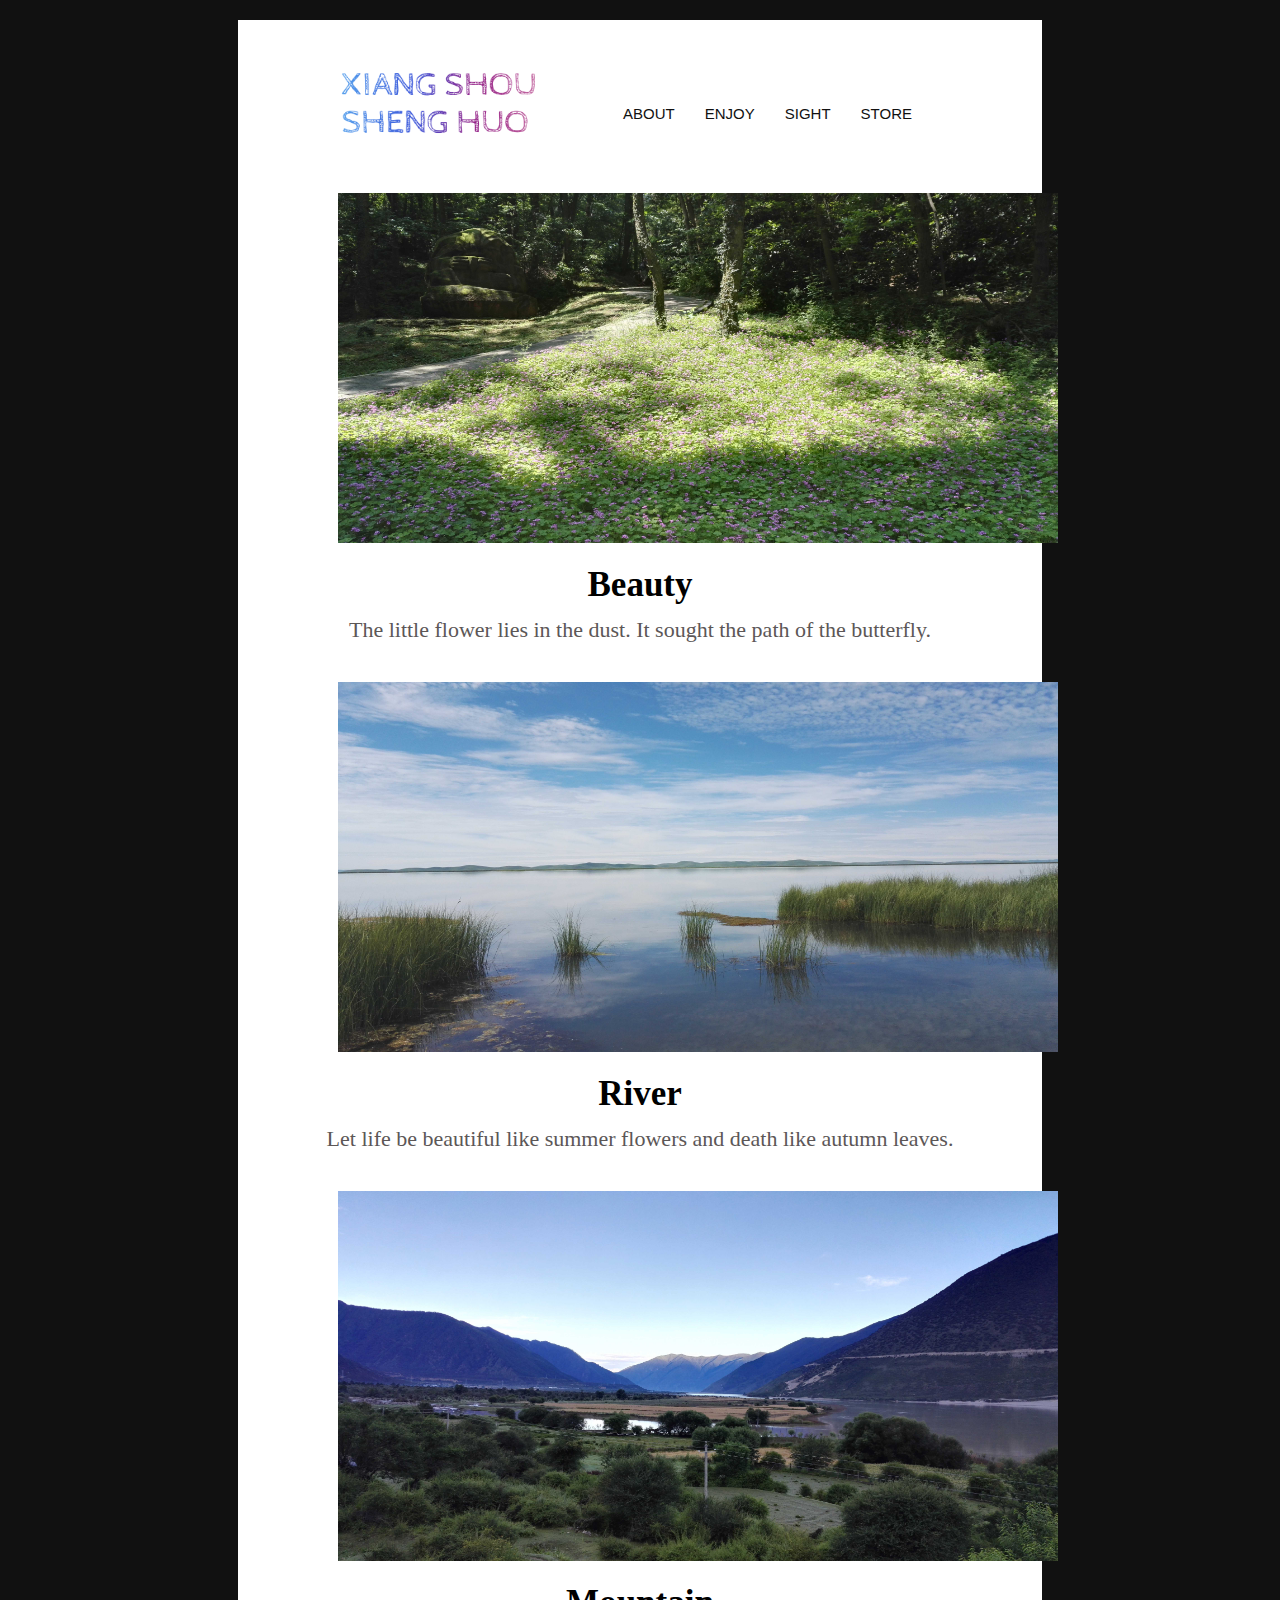
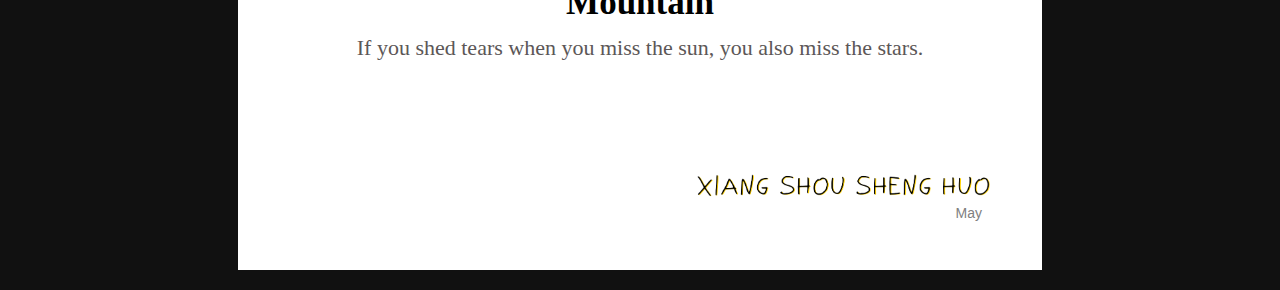
<file: index.html>
<!DOCTYPE html>
<html lang="en">
<head>
    <meta charset="UTF-8">
    <meta name="viewport" content="width=device-width, initial-scale=1.0">
    <meta http-equiv="X-UA-Compatible" content="ie=edge">
    <title>ABOUT</title>
    <link rel="stylesheet" href="css/layout.css">
</head>
<body>
    <div class="wrapper">
        <header>
            <a href="index.html"><img src="images/nav-pic01.png" alt="XIANGSHOUSHENGHUO" width="200px" height="65px" title="ABOUT"></a>
            <ol>
                <li><a href="index.html">ABOUT</a></li>
                <li><a href="enjoy.html">ENJOY</a></li>
                <li><a href="sight.html">SIGHT</a></li>
                <li><a href="store.html">STORE</a></li>
            </ol>
        </header>
        <section class="tuwen1">
            <img src="images/travel/fj10.jpg" alt="" width="720px" height="350px">
            <p class="bt">Beauty</p>
            <p class="wz">The little flower lies in the dust. It sought the path of the butterfly.</p>
            <img src="images/travel/fj11.jpg" alt="" width="720px" height="370px">
            <p class="bt">River</p>
            <p class="wz">Let life be beautiful like summer flowers and death like autumn leaves.</p>
            <img src="images/travel/fj08.jpg" alt="" width="720px" height="370px">
            <p class="bt">Mountain</p>
            <p class="wz">If you shed tears when you miss the sun, you also miss the stars.</p>
        </section>

        <footer>
            <img src="images/side01.png" alt="" width="300px" height="30px">
            <div class="footer-name">May</div>
        </footer>
    </div>
</body>
</html>
</file>
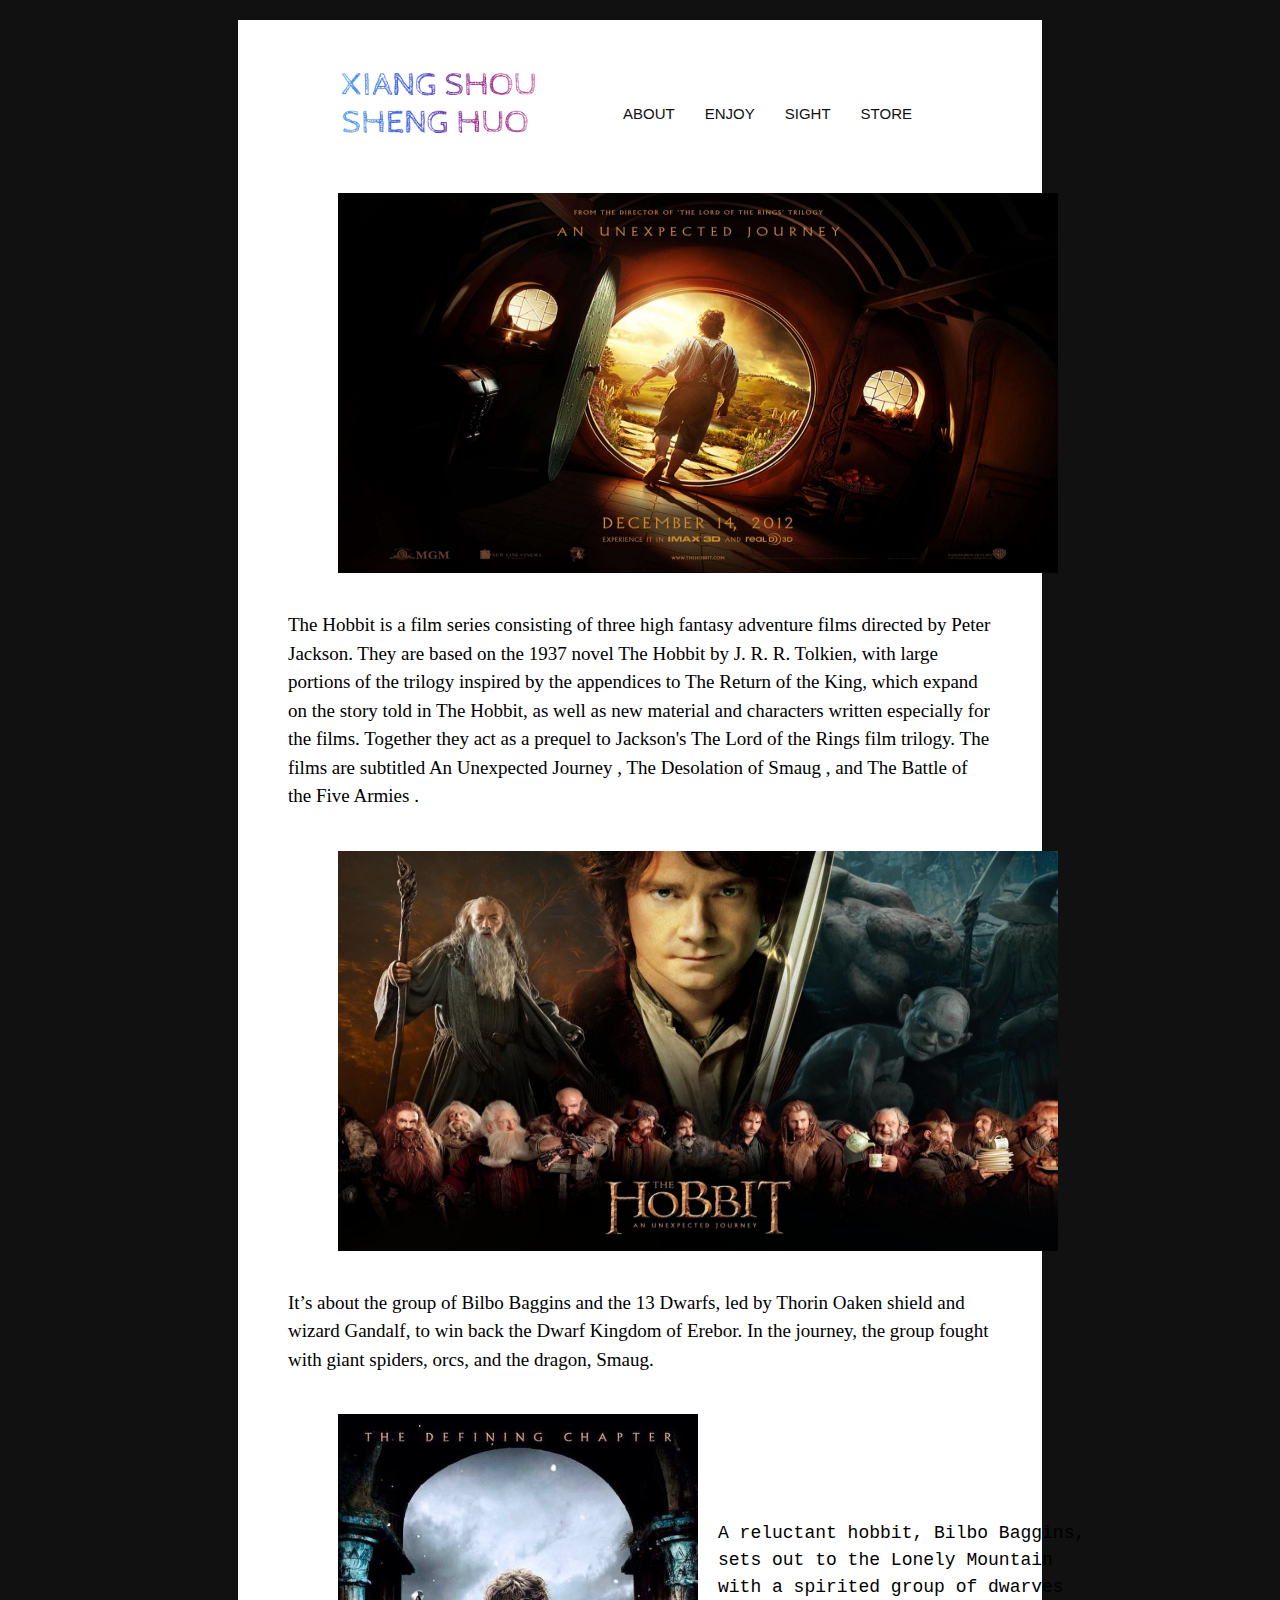
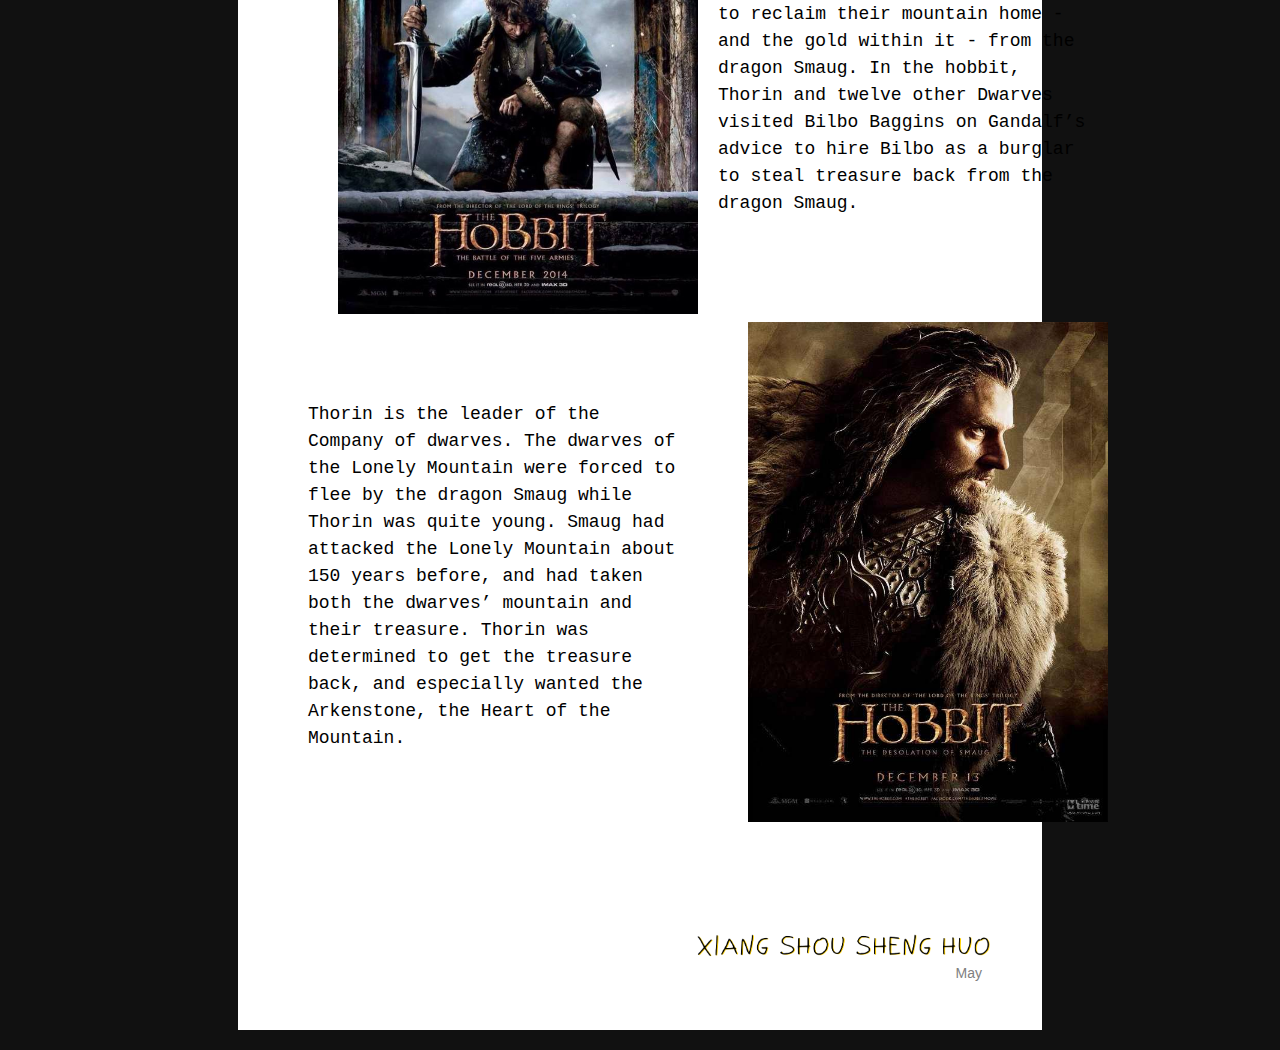
<file: enjoy.html>
<!DOCTYPE html>
<html lang="en">
<head>
    <meta charset="UTF-8">
    <meta name="viewport" content="width=device-width, initial-scale=1.0">
    <meta http-equiv="X-UA-Compatible" content="ie=edge">
    <title>ENJOY</title>
    <link rel="stylesheet" href="css/layout.css">
    <link rel="stylesheet" href="css/enjoy.css">
</head>
<body>
    <div class="wrapper">
        <header>
            <a href="index.html"><img src="images/nav-pic01.png" alt="XIANGSHOUSHENGHUO" width="200px" height="65px"
                    title="ABOUT"></a>
            <ol>
                <li><a href="index.html">ABOUT</a></li>
                <li><a href="enjoy.html">ENJOY</a></li>
                <li><a href="sight.html">SIGHT</a></li>
                <li><a href="store.html">STORE</a></li>
            </ol>
        </header>
        <section class="enjoy-sec01">
            <img src="images/movie/p1.jpg" alt="" width="720px" height="380px">
            <p class="emp01">
                The Hobbit is a film series consisting of three high fantasy adventure films directed by Peter Jackson. 
                They are based on the 1937 novel The Hobbit by J. R. R. Tolkien, with large portions of the trilogy inspired by the appendices to The Return of the King, 
                which expand on the story told in The Hobbit, as well as new material and characters written especially for the films. 
                Together they act as a prequel to Jackson's The Lord of the Rings film trilogy. 
                The films are subtitled An Unexpected Journey , The Desolation of Smaug , and The Battle of the Five Armies .
            </p>
            <img src="images/movie/p2.jpg" alt="" width="720px" height="400px">
            <p  class="emp01">
                It’s about the group of Bilbo Baggins and the 13 Dwarfs, led by Thorin Oaken shield  and wizard Gandalf, 
                to win back the Dwarf Kingdom of Erebor. 
                In the journey, the group fought with giant spiders, orcs, and the dragon, Smaug.
            </p>
        </section>
        <section class="enjoy-table01">
            <table>
                <tbody>
                    <tr>
                        <td>
                            <img src="images/movie/bilbo.jpg" alt="" width="360px" height="500px">
                        </td>
                        <td>
                            <p class="etp01">
                                A reluctant hobbit, Bilbo Baggins, sets out to the Lonely Mountain with a spirited group of dwarves to reclaim their mountain home 
                                - and the gold within it - from the dragon Smaug. 
                                In the hobbit, Thorin and twelve other Dwarves visited Bilbo Baggins on Gandalf’s advice to hire Bilbo as a burglar to steal treasure back from the dragon Smaug. 
                            </p>
                        </td>
                    </tr>
                    <tr>
                        <td>
                            <p class="etp01">
                                Thorin is the leader of the Company of dwarves. The dwarves of the Lonely Mountain were forced to flee by the dragon Smaug while Thorin was quite young. 
                                Smaug had attacked the Lonely Mountain about 150 years before, and had taken both the dwarves’ mountain and their treasure. 
                                Thorin was determined to get the treasure back, and especially wanted the Arkenstone, the Heart of the Mountain. 
                            </p>
                        </td>
                        <td>
                            <img src="images/movie/thorin.jpg" alt="" width="360px" height="500px">
                        </td>
                    </tr>
                </tbody>
            </table>
        </section>
        <footer>
            <img src="images/side01.png" alt="" width="300px" height="30px">
            <div class="footer-name">May</div>
        </footer>
    </div>
</body>
</html>
</file>
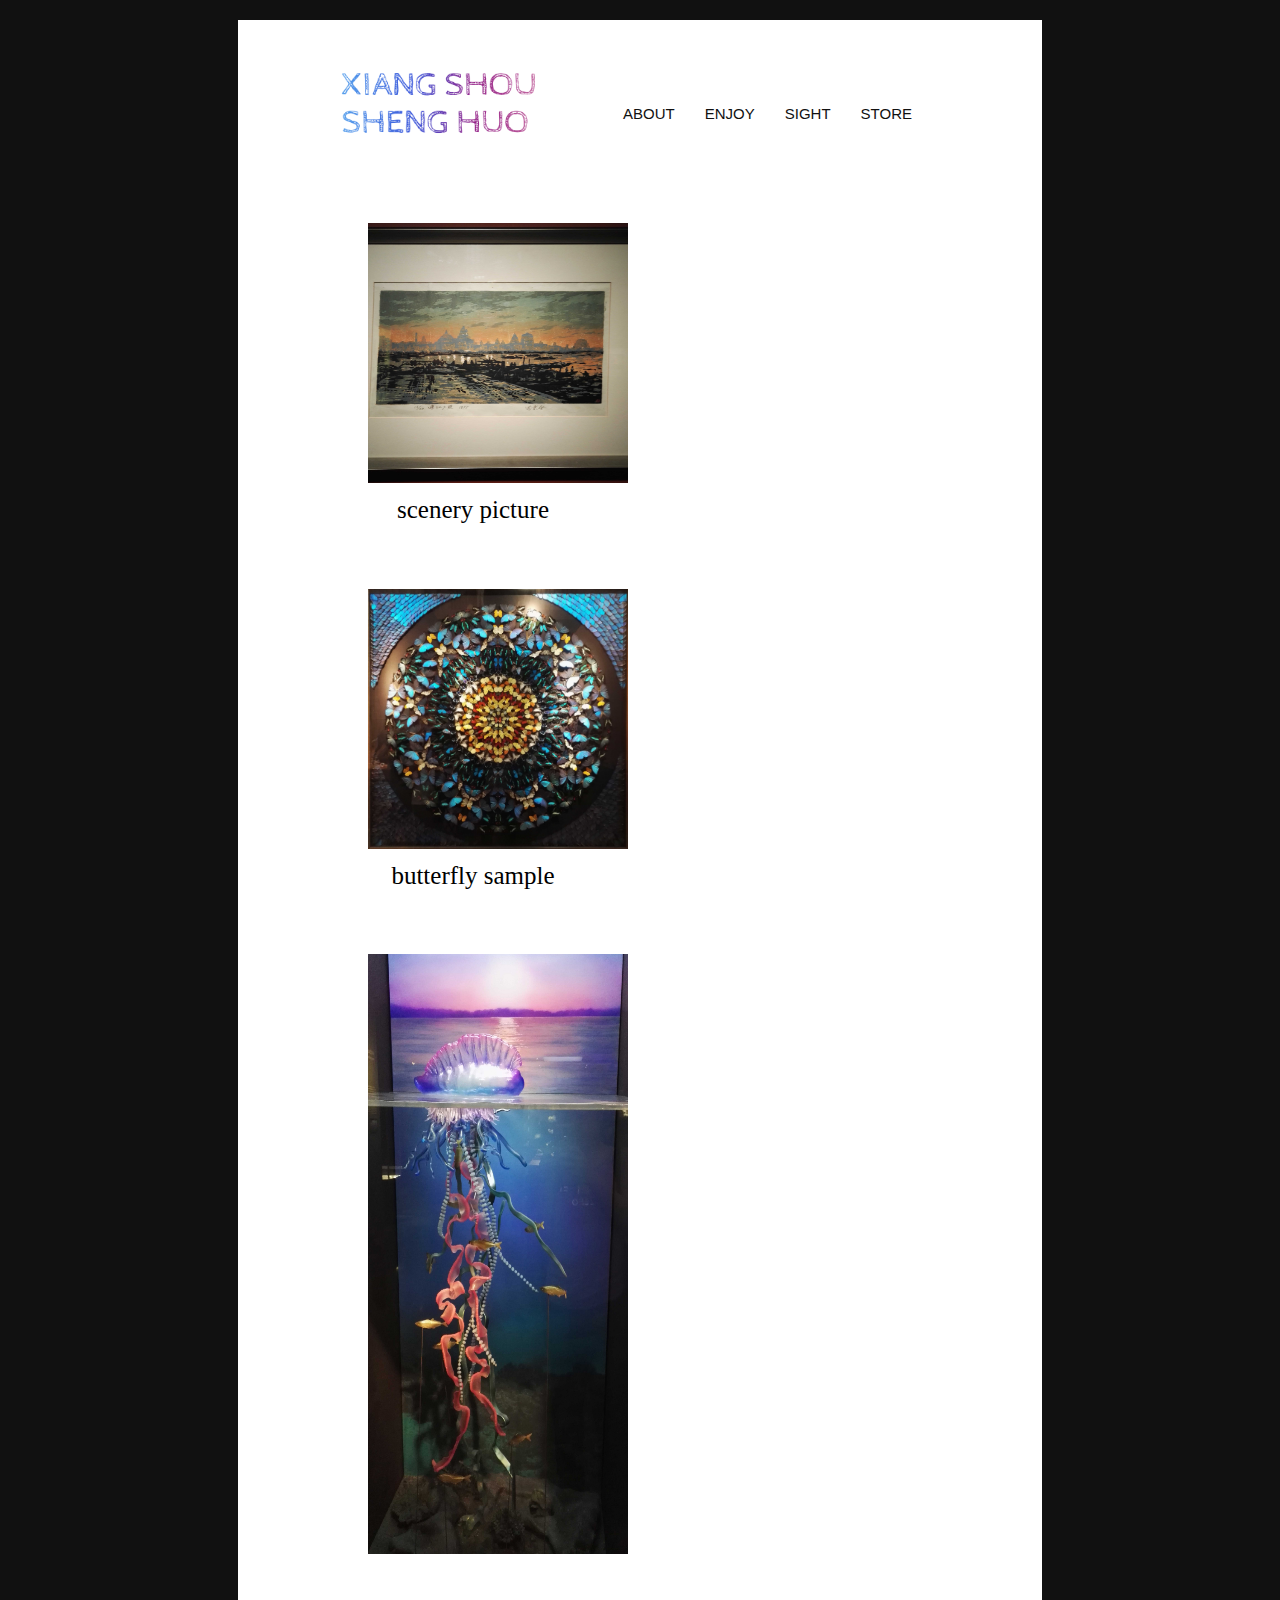
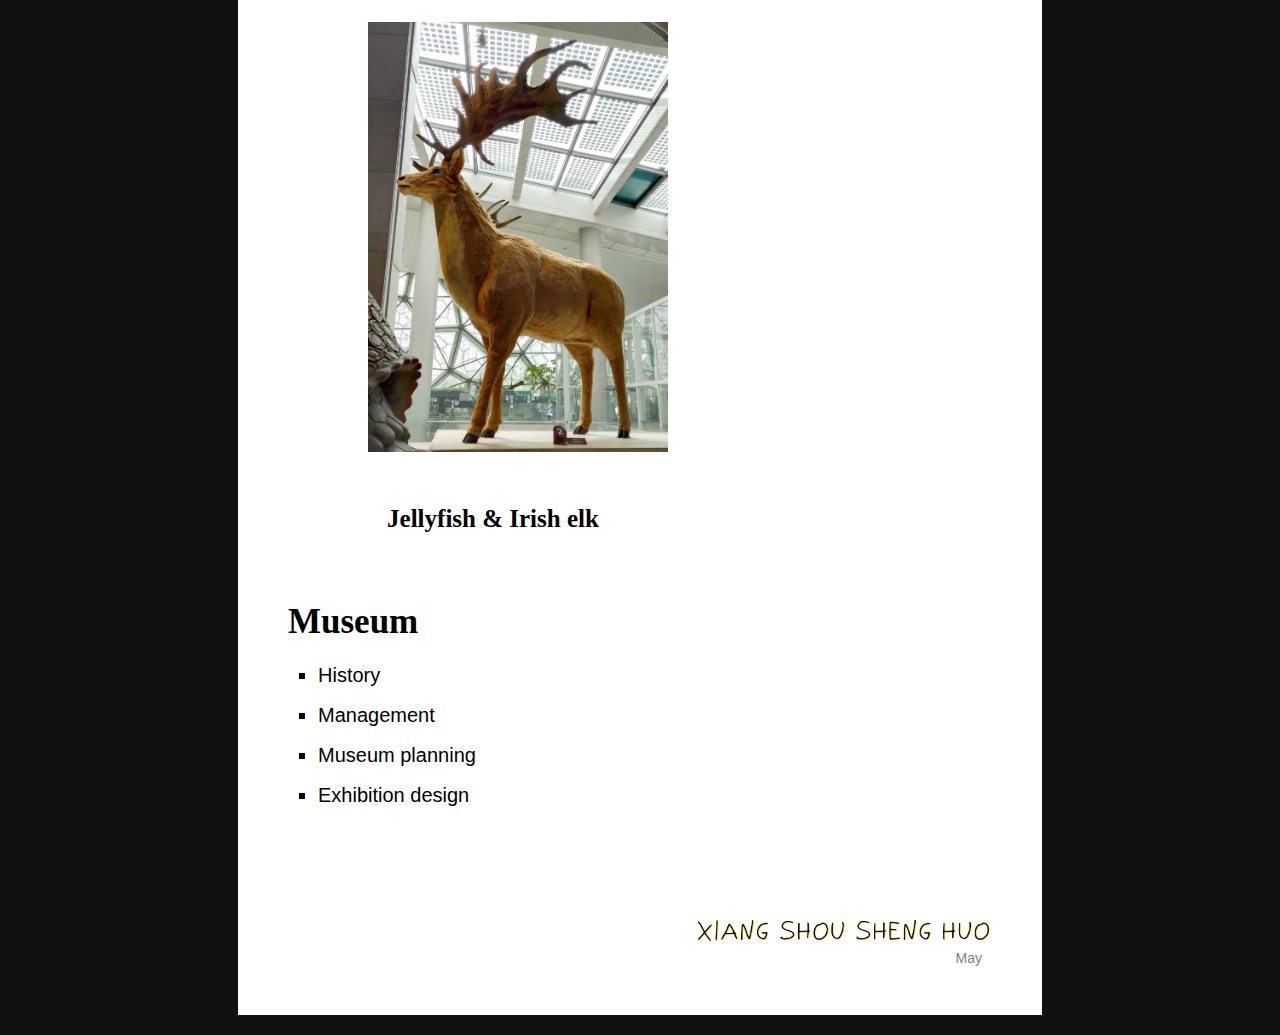
<file: sight.html>
<!DOCTYPE html>
<html lang="en">
<head>
    <meta charset="UTF-8">
    <meta name="viewport" content="width=device-width, initial-scale=1.0">
    <meta http-equiv="X-UA-Compatible" content="ie=edge">
    <title>SIGHT</title>
    <link rel="stylesheet" href="css/layout.css">
    <link rel="stylesheet" href="css/sight.css">
</head>
<body>
    <div class="wrapper">
        <header>
            <a href="index.html"><img src="images/nav-pic01.png" alt="XIANGSHOUSHENGHUO" width="200px" height="65px"
                    title="ABOUT"></a>
            <ol>
                <li><a href="index.html">ABOUT</a></li>
                <li><a href="enjoy.html">ENJOY</a></li>
                <li><a href="sight.html">SIGHT</a></li>
                <li><a href="store.html">STORE</a></li>
            </ol>
        </header>
        <section class="ssec">
            <div class="ssx">
                <img src="images/travel/tr-picture01.jpg" alt="" width="260px" height="260px">
                <p>scenery picture</p>
            </div>
            <div class="ssx">
                <img src="images/travel/tr-picture02.jpg" alt="" width="260px" height="260px">
                <p>butterfly sample</p>
            </div>
            <div class="ssx">
                <img src="images/travel/tr-picture03.jpg" alt="" width="260px" height="600px">
            </div>
            <div class="ssx">
                <img src="images/travel/tr-picture04.jpg" alt="" width="300px" height="430px">
                <p class="bss">Jellyfish & Irish elk</p>
            </div>
        </section>
        <section class="sso">
            <p class="bss">Museum</p>
            <ul>
                <li>History</li>
                <li>Management</li>
                <li>Museum planning</li>
                <li>Exhibition design</li>
            </ul>
        </section>
        <footer>
            <img src="images/side01.png" alt="" width="300px" height="30px">
            <div class="footer-name">May</div>
        </footer>
    </div>
</body>
</html>
</file>
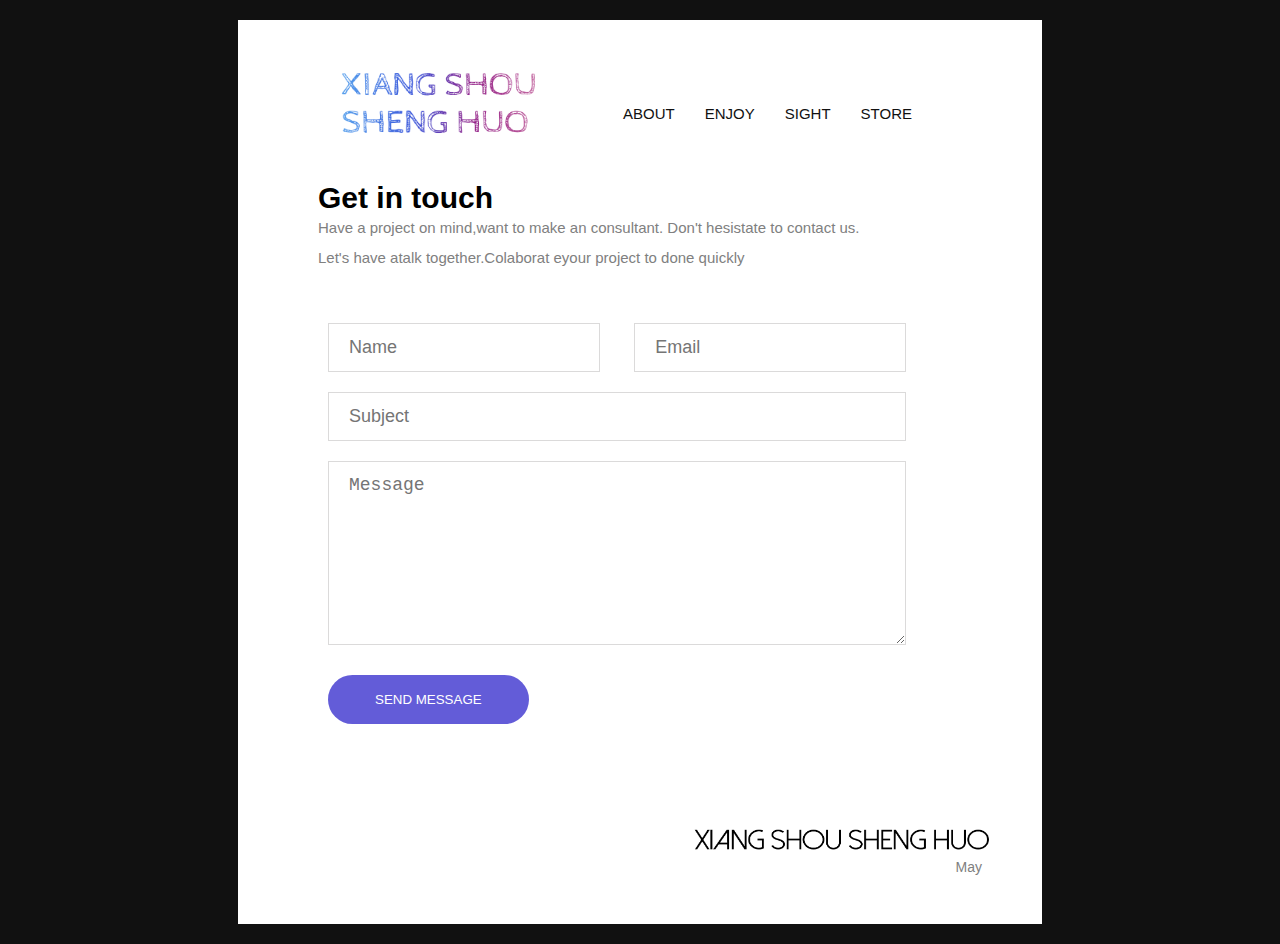
<file: store.html>
<!DOCTYPE html>
<html lang="en">
<head>
    <meta charset="UTF-8">
    <meta name="viewport" content="width=device-width, initial-scale=1.0">
    <meta http-equiv="X-UA-Compatible" content="ie=edge">
    <title>STORE</title>
    <link rel="stylesheet" href="css/layout.css">
    <link rel="stylesheet" href="css/store.css">
</head>
<body>
    <div class="wrapper">
        <header>
            <a href="index.html"><img src="images/nav-pic01.png" alt="XIANGSHOUSHENGHUO" width="200px" height="65px"
                    title="ABOUT"></a>
            <ol>
                <li><a href="index.html">ABOUT</a></li>
                <li><a href="enjoy.html">ENJOY</a></li>
                <li><a href="sight.html">SIGHT</a></li>
                <li><a href="store.html">STORE</a></li>
            </ol>
        </header>
        <section>
            <div class="bd01">
                <h1>Get in touch</h1>
                <p>Have a project on mind,want to make an consultant. Don't hesistate to contact us.
                    <br>Let's have atalk together.Colaborat eyour project to done quickly</p>
            </div>
            <form action="#" method="POST" class="store-form">
                <input name="name" class="form-input01" type="text" placeholder="Name">
                <input name="email" class="form-input01" type="text" placeholder="Email">
                <input name="subject" class="form-input02" type="text" placeholder="Subject">
                <textarea name="message" class="form-input02" rows="6" placeholder="Message"></textarea>
                <button type="submit" class="form-btn">SEND MESSAGE</button>
            </form>
        </section>
        <footer>
            <img src="images/footer01.png" alt="" width="300px" height="30px">
            <div class="footer-name">May</div>
        </footer>
    </div>
</body>
</html>
</file>
<file: css/layout.css>
*{
    margin: 0;
    padding: 0;
}
body{
    background-color: #111;
    font-family: Arial, Helvetica, sans-serif;
    font-weight: normal;
    line-height: 1.8em;
    font-size: 15px;
    color:black;
}
ol,ul{
    list-style: none;
}
a{
    text-decoration: none;
}
.wrapper{
    max-width: 55%;
    margin: 20px auto;
    padding: 50px;
    background-color: #FFF;
}
.wrapper img{
    margin-top: 0px;
    margin-left: 50px;
}
.wrapper header ol{
    float:right;
    position: relative;
    margin-right: 50px;
}
.wrapper header ol li{
    float: left;
    margin-right: 30px;
    margin-top: 30px;
}
.wrapper header ol li a{
    color: #111;
}
.wrapper header ol li a:hover{
    color: chocolate;
}
footer{
    margin-top: 100px;
    height: 50px;
}
footer img{
    display: block;
    float: right;
}
footer .footer-name{
    color: gray;
    font-size: 14px;
    display: block;
    float: right;
    margin-right: -340px;
    margin-top: 30px;
}

.tuwen1{
    margin-top: 50px;
}
.bt{
    font-size: 35px;
    font-weight: bold;
    margin-top: 20px;
    text-align: center;
    font-family: fantasy;
}
.wz{
    font-size: 22px;
    line-height: 2em;
    color: rgb(92, 87, 87);
    text-align: center;
    margin-top: 10px;
    margin-bottom: 30px;
    font-family: fantasy;
}
</file>
<file: css/enjoy.css>
.enjoy-sec01{
    margin-top: 50px;
}
.emp01{
    margin-top: 30px;
    margin-bottom: 40px;
    font-size: 19px;
    font-family: cursive;
    line-height: 1.5em;
}
.enjoy-table01 table{
    border-collapse: collapse;
    border: transparent;
    border-spacing: 10px;
}
.enjoy-table01 table .etp01{
    margin: auto 20px;
    font-size: 18px;
    line-height: 1.5em;
    font-family: monospace;
}
</file>
<file: css/sight.css>
.ssec{
    width: 100%;
    overflow: hidden;
    margin-top: 50px;
}
.ssec .ssx{
    float: left;
    margin: 30px;
}
.ssec .ssx p{
    font-size:25px;
    line-height: 1.5em;
    font-family: fantasy;
    text-align: center;
}
.bss{
    font-weight: bold;
    font-size: 35px;
    font-family: cursive;
    margin-top: 40px;
}
.sso ul{
    list-style: square;
    margin-left: 30px;
    margin-top: 20px;
}
.sso ul li{
    font-size: 20px;
    line-height: 2em;
    font-family: 'Lucida Sans', 'Lucida Sans Regular', 'Lucida Grande', 'Lucida Sans Unicode', Geneva, Verdana, sans-serif;
}
</file>
<file: css/store.css>
.bd01{
    margin-top: 40px;
    margin-bottom: 30px;
    margin-left: 30px;
    line-height: 2em;
}
.bd01 p{
    color: gray;
}
.store-form{
    margin-left: 10px;
}
.store-form input,textarea{
   border: 1px solid rgb(219, 218, 218);
   padding: 10px 20px;
   font-size: 18px;
   line-height: 1.5em;
   color: #495057;
   margin-left: 30px;
   margin-top: 20px;
}
.form-input01{
    width: 230px;
}
.form-input02{
    width: 536px;
    display: block;
}
.form-btn{
    border-radius: 40px;
    color: #fff;
    background: #635CD8;
    padding: 15px 45px;
    border: 2px solid transparent;
    margin-top: 30px;
    margin-left: 30px;
    display: inline-block;
}
</file>
